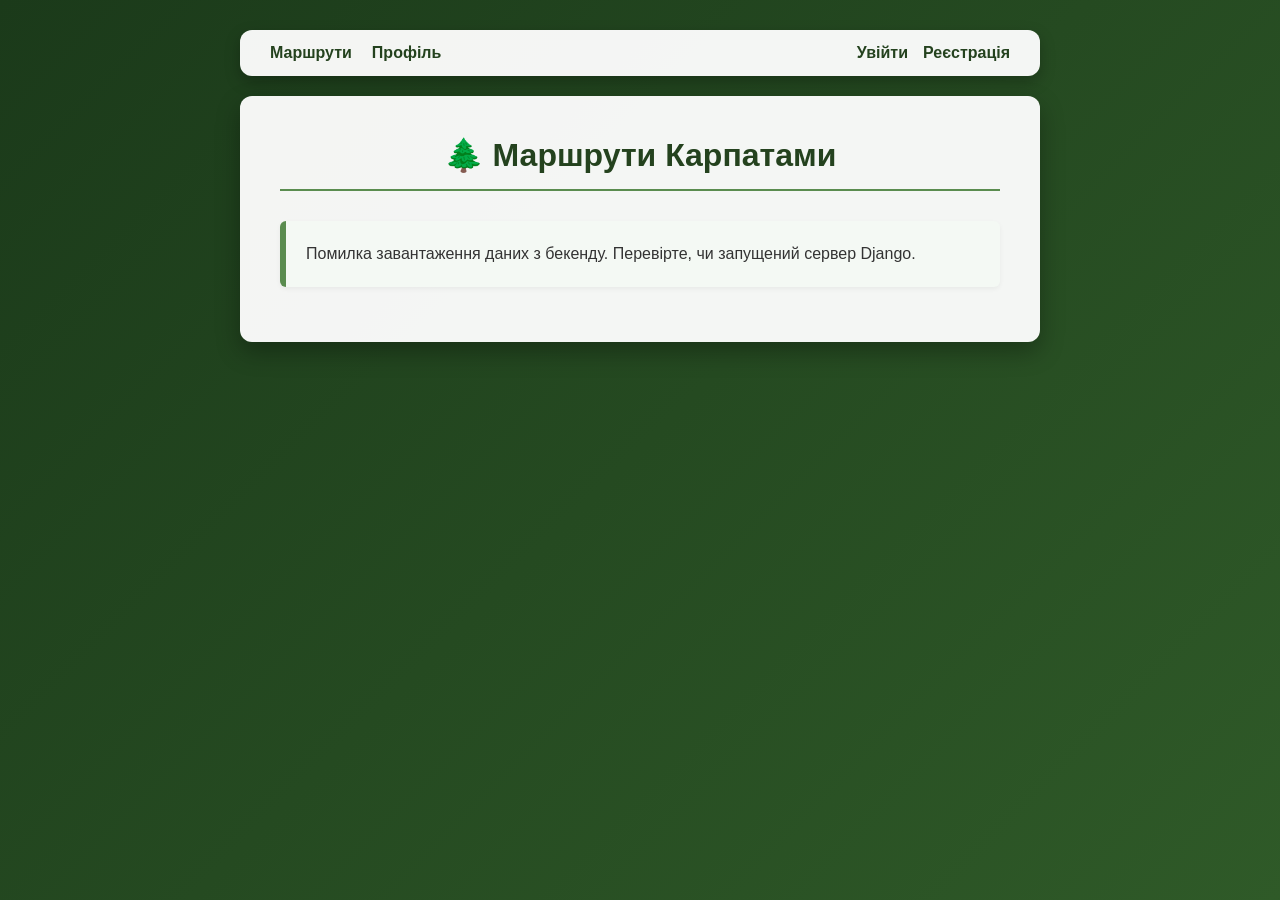
<file: index.html>
<!DOCTYPE html>
<html lang="uk">
<head>
    <meta charset="UTF-8">
    <title>Plai - Гірські Маршрути</title>
    <link rel="stylesheet" href="style.css">
</head>
<body>
    <nav id="nav"></nav>

    <div class="container">
        <h1>🌲 Маршрути Карпатами</h1>
        <ul id="routes-list"><li>Завантаження...</li></ul>
    </div>

    <script src="auth.js"></script>
    <script>
        const difficultyMap = {
            easy: "Легкий",
            medium: "Середній",
            hard: "Складний",
        };

        async function loadRoutes() {
            const list = document.getElementById("routes-list");
            try {
                const response = await apiFetch("/routes/");
                const data = await response.json();
                list.innerHTML = "";

                if (data.length === 0) {
                    list.innerHTML = "<li>Маршрутів поки немає.</li>";
                    return;
                }

                data.forEach((route) => {
                    const item = document.createElement("li");

                    const title = document.createElement("strong");
                    title.textContent = route.name;

                    const badge = document.createElement("span");
                    badge.className = "difficulty-badge";
                    badge.textContent = difficultyMap[route.difficulty] || route.difficulty;

                    const description = document.createElement("p");
                    description.textContent = route.description;

                    item.append(title, badge, description);
                    list.appendChild(item);
                });
            } catch (error) {
                console.error("Помилка:", error);
                list.innerHTML = "<li>Помилка завантаження даних з бекенду. Перевірте, чи запущений сервер Django.</li>";
            }
        }

        renderNav();
        loadRoutes();
    </script>
</body>
</html>
</file>
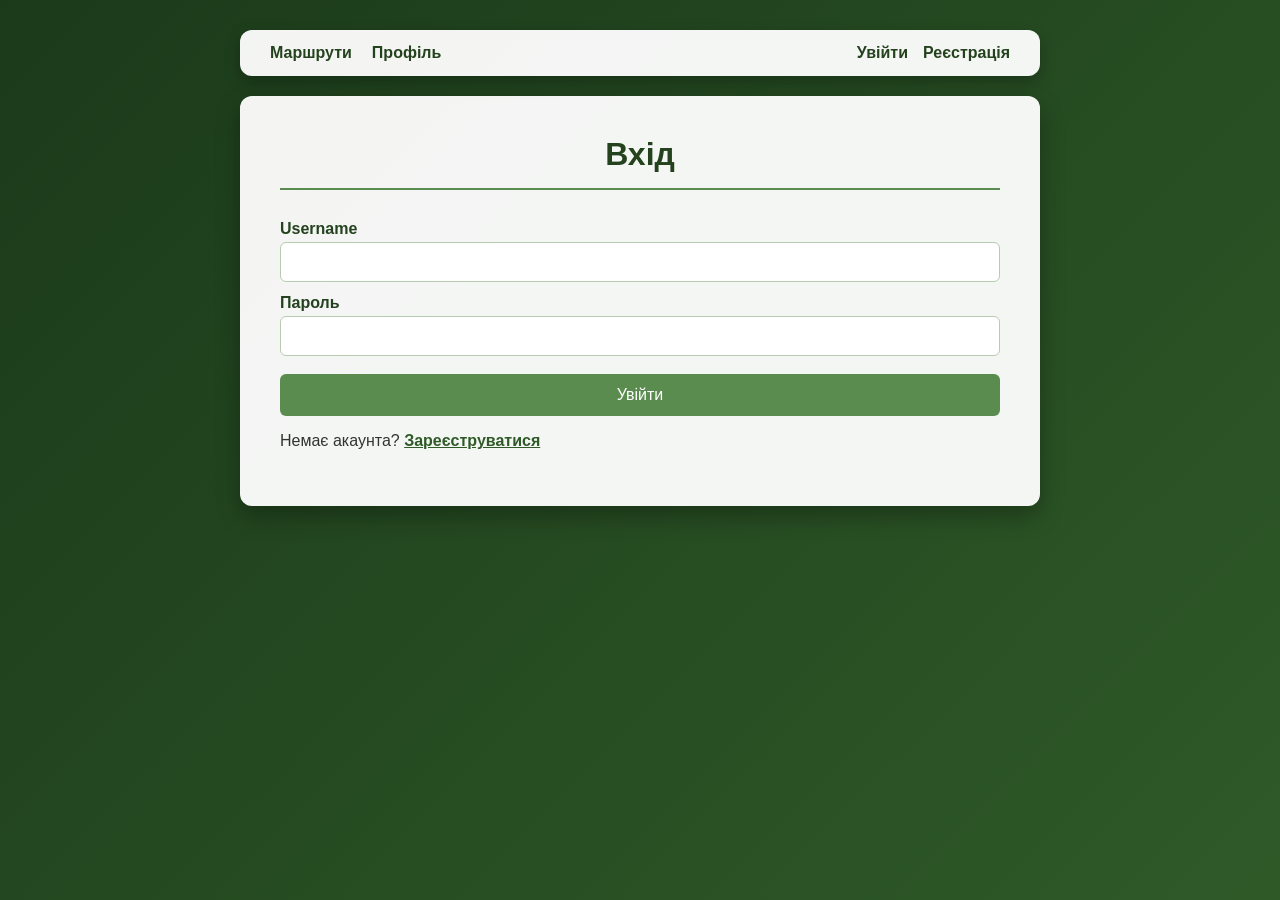
<file: login.html>
<!DOCTYPE html>
<html lang="uk">
<head>
    <meta charset="UTF-8">
    <title>Plai - Вхід</title>
    <link rel="stylesheet" href="style.css">
</head>
<body>
    <nav id="nav"></nav>

    <div class="container">
        <h1>Вхід</h1>
        <div id="message" class="message" hidden></div>

        <form id="login-form">
            <label>Username
                <input type="text" id="username" required>
            </label>
            <label>Пароль
                <input type="password" id="password" required>
            </label>
            <button type="submit">Увійти</button>
        </form>
        <p>Немає акаунта? <a href="register.html">Зареєструватися</a></p>
    </div>

    <script src="auth.js"></script>
    <script>
        const message = document.getElementById("message");

        redirectIfAuthenticated().then((user) => renderNav(user));

        if (new URLSearchParams(location.search).get("registered")) {
            showMessage(message, "Реєстрацію завершено. Тепер увійдіть.", "success");
        }

        document.getElementById("login-form").addEventListener("submit", async (event) => {
            event.preventDefault();
            try {
                const response = await postJson("/auth/login/", {
                    username: document.getElementById("username").value,
                    password: document.getElementById("password").value,
                });
                const data = await response.json();
                if (response.ok) {
                    saveTokens(data.access, data.refresh);
                    location.replace(getNextPage());
                } else {
                    showMessage(message, formatError(data), "error");
                }
            } catch (error) {
                showMessage(message, "Не вдалося звʼязатися із сервером", "error");
            }
        });
    </script>
</body>
</html>
</file>
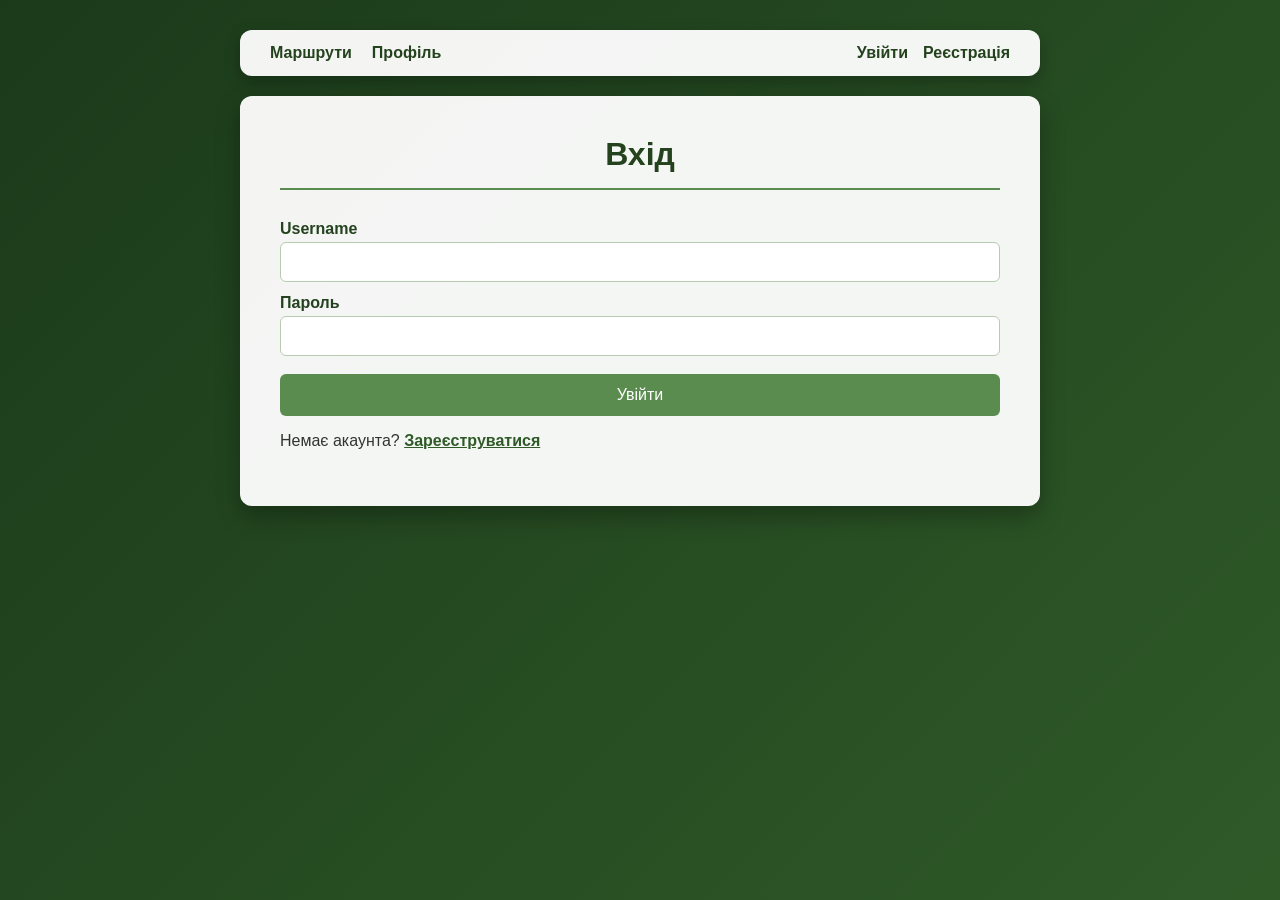
<file: profile.html>
<!DOCTYPE html>
<html lang="uk">
<head>
    <meta charset="UTF-8">
    <title>Plai - Профіль</title>
    <link rel="stylesheet" href="style.css">
</head>
<body>
    <nav id="nav"></nav>

    <div class="container" id="content" hidden>
        <h1>Мій профіль</h1>
        <div class="profile-row"><strong>Username:</strong> <span id="username"></span></div>
        <div class="profile-row"><strong>Імʼя:</strong> <span id="first_name"></span></div>
        <div class="profile-row"><strong>Прізвище:</strong> <span id="last_name"></span></div>
        <div class="profile-row"><strong>Email:</strong> <span id="email"></span></div>

        <div id="admin-block" hidden>
            <h1>Для адміністратора</h1>
            <div id="message" class="message" hidden></div>
            <form id="range-form">
                <label>Назва гірського масиву
                    <input type="text" id="range-name" required>
                </label>
                <label>Опис
                    <textarea id="range-description" required></textarea>
                </label>
                <button type="submit">Додати гірський масив</button>
            </form>
        </div>
    </div>

    <script src="auth.js"></script>
    <script>
        async function init() {
            const user = await requireAuth();
            if (!user) {
                return;
            }
            renderNav(user);

            ["username", "first_name", "last_name", "email"].forEach((field) => {
                document.getElementById(field).textContent = user[field] || "-";
            });
            document.getElementById("content").hidden = false;

            if (user.is_staff) {
                document.getElementById("admin-block").hidden = false;
            }
        }

        document.getElementById("range-form").addEventListener("submit", async (event) => {
            event.preventDefault();
            const message = document.getElementById("message");
            try {
                const response = await apiFetch("/mountain-ranges/", {
                    method: "POST",
                    body: JSON.stringify({
                        name: document.getElementById("range-name").value,
                        description: document.getElementById("range-description").value,
                    }),
                });
                const data = await response.json();
                if (response.ok) {
                    showMessage(message, "Гірський масив «" + data.name + "» додано", "success");
                    event.target.reset();
                } else {
                    showMessage(message, formatError(data), "error");
                }
            } catch (error) {
                showMessage(message, "Не вдалося звʼязатися із сервером", "error");
            }
        });

        init();
    </script>
</body>
</html>
</file>
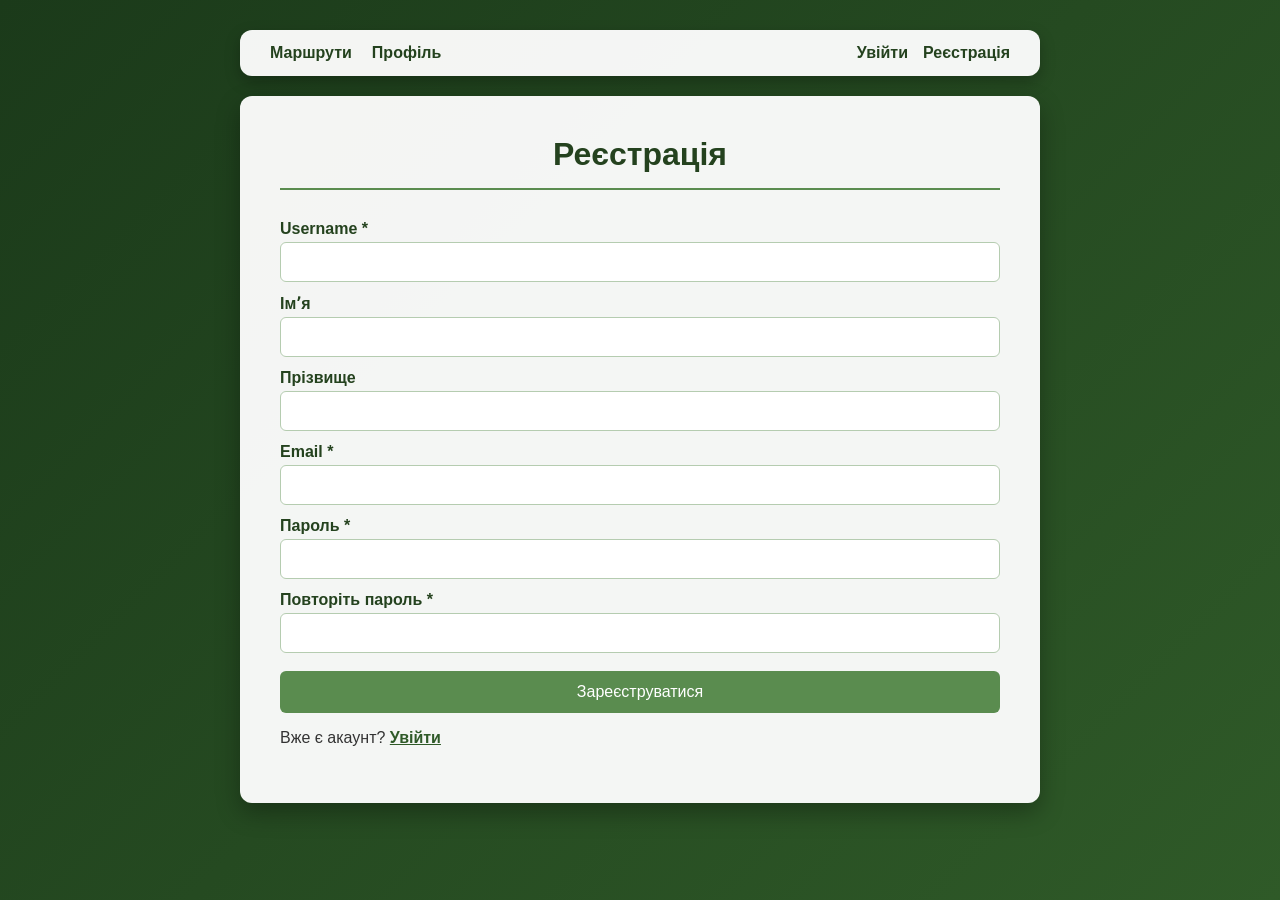
<file: register.html>
<!DOCTYPE html>
<html lang="uk">
<head>
    <meta charset="UTF-8">
    <title>Plai - Реєстрація</title>
    <link rel="stylesheet" href="style.css">
</head>
<body>
    <nav id="nav"></nav>

    <div class="container">
        <h1>Реєстрація</h1>
        <div id="message" class="message" hidden></div>

        <form id="register-form">
            <label>Username *
                <input type="text" id="username" maxlength="150" required>
            </label>
            <label>Імʼя
                <input type="text" id="first_name" maxlength="150">
            </label>
            <label>Прізвище
                <input type="text" id="last_name" maxlength="150">
            </label>
            <label>Email *
                <input type="email" id="email" maxlength="254" required>
            </label>
            <label>Пароль *
                <input type="password" id="password" maxlength="128" required>
            </label>
            <label>Повторіть пароль *
                <input type="password" id="password_confirmation" maxlength="128" required>
            </label>
            <button type="submit">Зареєструватися</button>
        </form>
        <p>Вже є акаунт? <a href="login.html">Увійти</a></p>
    </div>

    <script src="auth.js"></script>
    <script>
        const message = document.getElementById("message");
        const fields = ["username", "first_name", "last_name", "email", "password", "password_confirmation"];

        redirectIfAuthenticated().then((user) => renderNav(user));

        document.getElementById("register-form").addEventListener("submit", async (event) => {
            event.preventDefault();
            const body = {};
            fields.forEach((field) => {
                body[field] = document.getElementById(field).value;
            });
            try {
                const response = await postJson("/auth/register/", body);
                const data = await response.json();
                if (response.ok) {
                    location.replace("login.html?registered=1");
                } else {
                    showMessage(message, formatError(data), "error");
                }
            } catch (error) {
                showMessage(message, "Не вдалося звʼязатися із сервером", "error");
            }
        });
    </script>
</body>
</html>
</file>
<file: style.css>
* {
    box-sizing: border-box;
}

body {
    font-family: 'Segoe UI', Tahoma, Geneva, Verdana, sans-serif;
    margin: 0;
    padding: 30px 20px 40px;
    background: linear-gradient(135deg, #1b3a1a 0%, #2f5a28 100%);
    color: #333;
    min-height: 100vh;
}

nav {
    display: flex;
    flex-wrap: wrap;
    align-items: center;
    gap: 20px;
    max-width: 800px;
    margin: 0 auto 20px;
    padding: 14px 30px;
    background: rgba(255, 255, 255, 0.95);
    border-radius: 12px;
    box-shadow: 0 6px 15px rgba(0, 0, 0, 0.25);
}

nav a {
    color: #24421e;
    font-weight: bold;
    text-decoration: none;
}

nav a:hover {
    text-decoration: underline;
}

.nav-right {
    margin-left: auto;
    display: flex;
    align-items: center;
    gap: 15px;
}

.container {
    max-width: 800px;
    margin: 0 auto;
    background: rgba(255, 255, 255, 0.95);
    padding: 40px;
    border-radius: 12px;
    box-shadow: 0 10px 25px rgba(0, 0, 0, 0.3);
}

.container a {
    color: #2f5a28;
    font-weight: bold;
}

h1 {
    color: #24421e;
    text-align: center;
    margin-top: 0;
    margin-bottom: 30px;
    border-bottom: 2px solid #5a8c4f;
    padding-bottom: 15px;
}

ul {
    list-style-type: none;
    padding: 0;
    margin: 0;
}

li {
    background: #f4f9f4;
    margin-bottom: 15px;
    padding: 20px;
    border-left: 6px solid #5a8c4f;
    border-radius: 6px;
    box-shadow: 0 2px 5px rgba(0, 0, 0, 0.05);
    transition: all 0.3s ease;
    line-height: 1.6;
}

li:hover {
    transform: translateX(8px);
    background: #e9f2e9;
    box-shadow: 0 4px 10px rgba(0, 0, 0, 0.1);
}

li p {
    margin: 10px 0 0;
}

strong {
    color: #1b3a1a;
    font-size: 1.25em;
}

.difficulty-badge {
    display: inline-block;
    background: #5a8c4f;
    color: white;
    padding: 3px 10px;
    border-radius: 12px;
    font-size: 0.85em;
    margin-left: 10px;
    font-weight: bold;
}

button {
    background: #5a8c4f;
    color: white;
    border: none;
    padding: 8px 16px;
    border-radius: 6px;
    cursor: pointer;
    font-size: 1em;
    transition: background 0.2s ease;
}

button:hover {
    background: #24421e;
}

form {
    display: flex;
    flex-direction: column;
    gap: 12px;
}

form button {
    padding: 12px;
    margin-top: 6px;
}

label {
    display: flex;
    flex-direction: column;
    gap: 4px;
    font-weight: bold;
    color: #24421e;
}

input,
textarea {
    padding: 10px;
    border: 1px solid #b5ccb0;
    border-radius: 6px;
    font-size: 1em;
    font-family: inherit;
}

input:focus,
textarea:focus {
    outline: none;
    border-color: #5a8c4f;
    box-shadow: 0 0 0 3px rgba(90, 140, 79, 0.25);
}

.message {
    white-space: pre-line;
    padding: 10px 14px;
    border-radius: 6px;
    margin-bottom: 15px;
}

.message.error {
    background: #fdecea;
    color: #a12622;
}

.message.success {
    background: #e9f2e9;
    color: #1b3a1a;
}

.profile-row {
    margin: 8px 0;
    font-size: 1.05em;
}

#admin-block {
    margin-top: 40px;
}

[hidden] {
    display: none !important;
}
</file>
